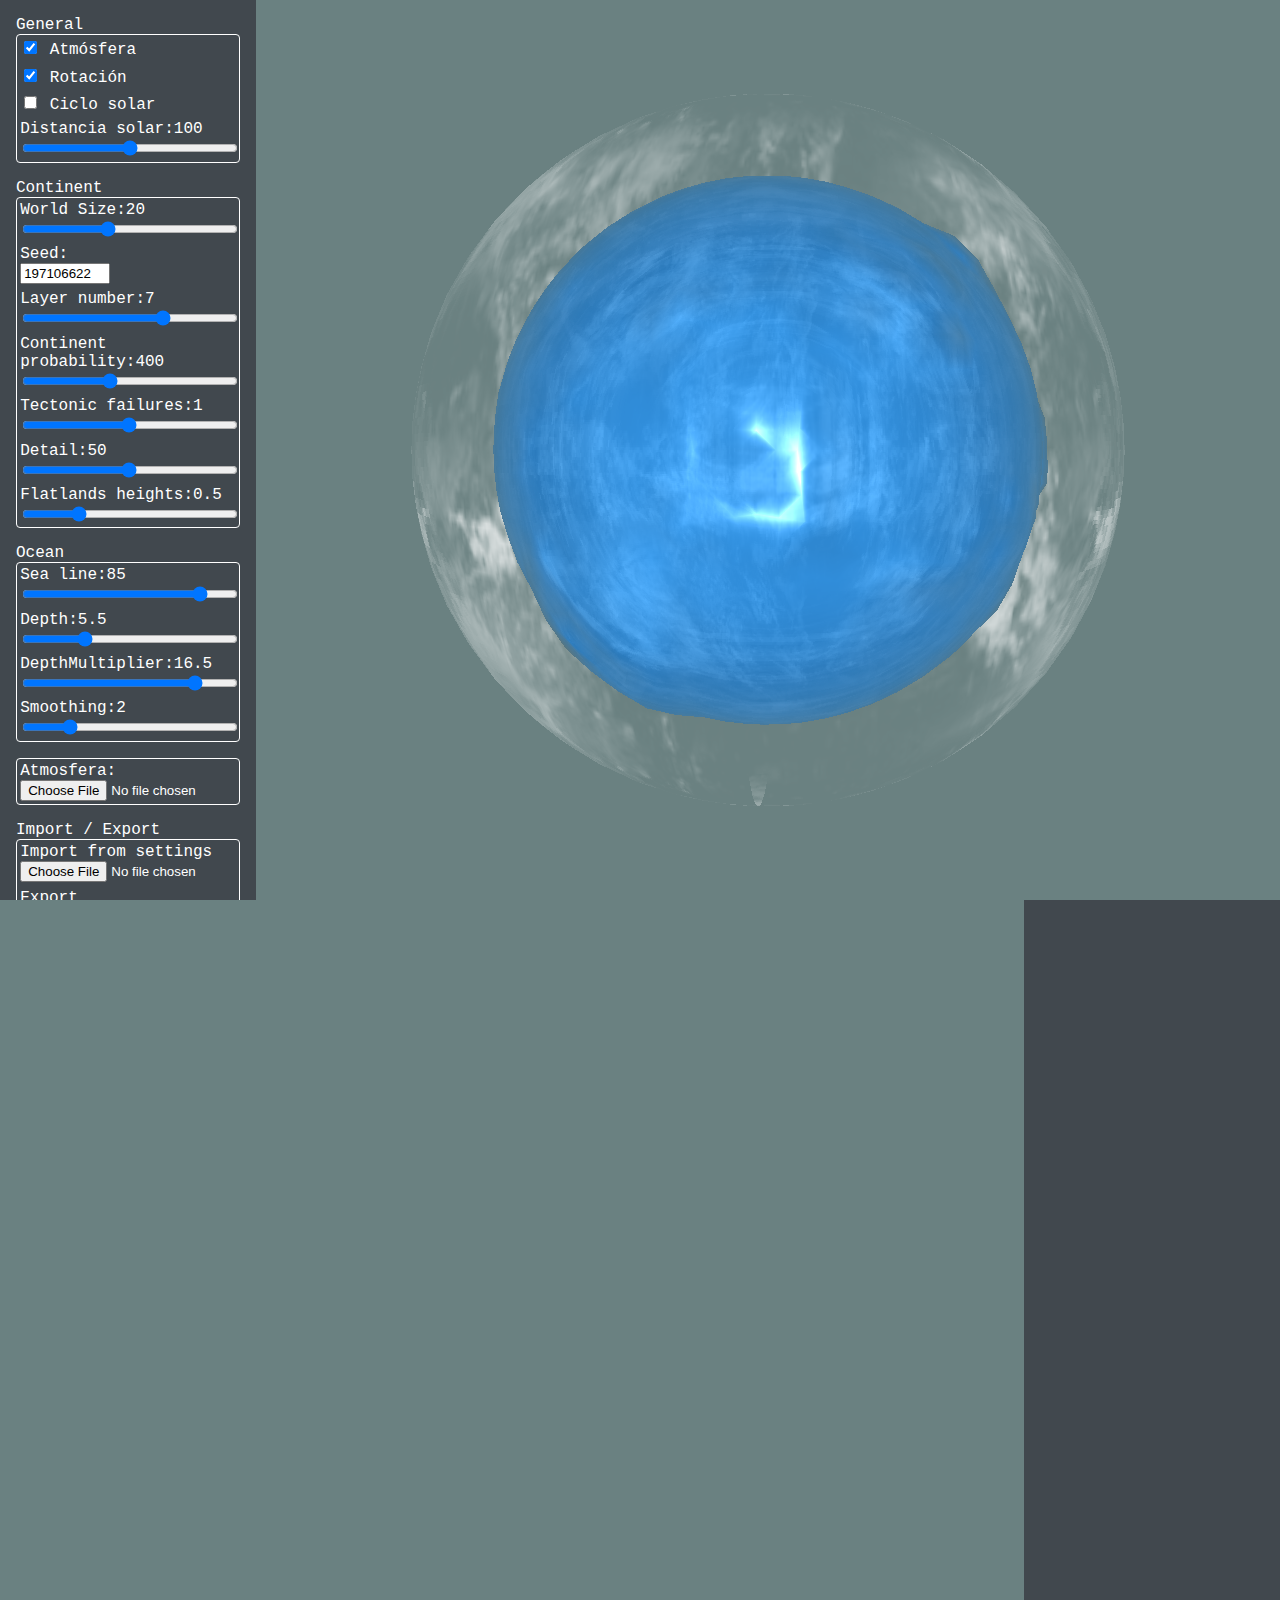
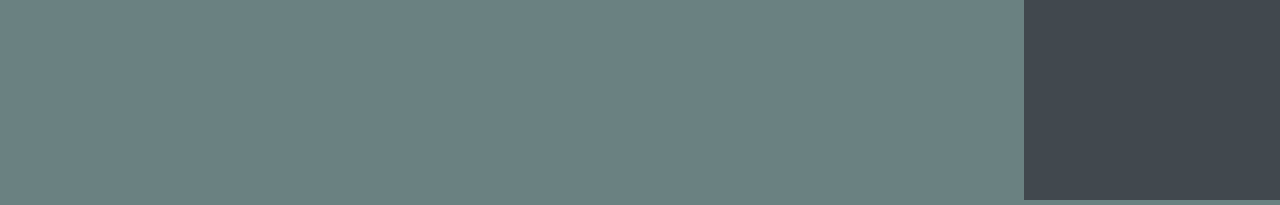
<file: index.html>
<doctype html>
<html>
<head>
<title> FCG 2021 - TP Final</title>

<!-- estilo-->
<link href="style.css" rel="stylesheet">

<!-- <script type="text/javascript" id="includedscript" src="boxdrawer.js"></script> -->
<script type="text/javascript" id="includedscript" src="lightview.js"></script>
<script type="text/javascript" id="includedscript" src="proceduralPlanets.js"></script>
<script type="text/javascript" id="includedscript" src="./utils/noise.js"></script>
<script type="text/javascript" id="includedscript" src="./utils/helpers.js"></script>
<script type="text/javascript" id="includedscript" src="planetDrawer.js"></script>
<script type="text/javascript" id="includedscript" src="sphere.js"></script>
<script type="text/javascript" src="objmesh.js"></script>

</head>
<body onresize="WindowResize()">
    <!-- canvas (WebGL)-->
    <div id="container">
		<div id="controls-div">
			<!-- menu y controles-->
			<div id="controls">
                <div hidden class="control-group"><canvas id="lightcontrol"></canvas><div id="lightcontrol-label">Dirección de la Luz</div></div>
                General
                <div class="control-group">
                    <!-- <div class="control"><input id="show-box" name="show-box" type="checkbox" onchange="DrawScene()" checked /><label for="show-box"> Mostrar caja</label></div> -->
                    <div class="control"><input id="atmosphere" name="atmosphere" type="checkbox" checked onchange="SetAtmosphere(this)"/><label for="atmosphere"> Atmósfera</label></div>
                    <div class="control"><input id="auto-rotate" name="auto-rotate" type="checkbox" checked onchange="AutoRotate(this)"/><label for="auto-rotate"> Rotación</label></div>
                    <div class="control"><input id="auto-rotate-light" name="auto-rotate-light" type="checkbox" onchange="AutoRotateLight(this)"/><label for="auto-rotate-light"> Ciclo solar</label></div>
                    <div class="control"><span id="shininess-label">Distancia solar:</span><span id="shininess-value">1</span><input id="shininess-exp" type="range" min="0" max="100" value="50" oninput="SetShininess(this)"/></div>
                </div>
                Continent
                <div class="control-group">
					<div class="control"><span id="world-size-label">World Size:</span><span id="world-size-value">20</span><input id="world-size" type="range" min="1" max="50" value="20" oninput="ChangeWorldSize(this.value)"/></div>
                    <div class="control"><div id="world-seed-label">Seed:</div><input id="world-seed" type="number" step="100" min="1" maxlength="9" oninput="ChangeWorldSeed(this.value)" style="width: 90px"/></div>
                    <div class="control"><span id="world-numLayers-label">Layer number:</span><span id="world-numLayers-value">7</span><input id="numLayers" type="range" min="1" max="10" value="7" oninput="ChangeContinentNumLayers(this.value)"/></div>
                    <div class="control"><span id="world-scale-label">Continent probability:</span><span id="world-scale-value">400</span><input id="scale" type="range" step="1" min="0" max="1000" value="400" oninput="ChangeContinentScale(this.value)"/></div>
                    <div class="control"><span id="world-persistence-label">Tectonic failures:</span><span id="world-persistence-value">1</span><input id="persistence" type="range" step="0.01" min="0.01" max="2" value="1" oninput="ChangeContinentPersistence(this.value)"/></div>
                    <div class="control"><span id="world-lacunarity-label">Detail:</span><span id="world-lacunarity-value">50</span><input id="lacunarity" type="range" min="1" max="100" step="1" value="50" oninput="ChangeContinentLacunarity(this.value)"/></div>
                    <div class="control"><span id="world-multiplier-label">Flatlands heights:</span><span id="world-multiplier-value">0.5</span><input id="multiplier" type="range" min="0.01" max="2" step="0.01" value="0.5" oninput="ChangeContinentMultiplier(this.value)"/></div>
                </div>
                Ocean
                <div class="control-group">
                    <div class="control"><span id="sea-line-label">Sea line:</span><span id="sea-line-value">85</span><input id="sea-line" type="range" step="1" min="0" max="100" value="85" oninput="ChangeSeaLine(this.value)"/></div>
                    <div class="control"><span id="ocean-depth-label">Depth:</span><span id="ocean-depth-value">5.5</span><input id="ocean-depth" type="range" step="0.01" min="0" max="20" value="5.5" oninput="ChangeOceanDepth(this.value)"/></div>
                    <div class="control"><span id="ocean-depthMultiplier-label">DepthMultiplier:</span><span id="ocean-depthMultiplier-value">16.5</span><input id="ocean-depthMultiplier" type="range" step="0.05" min="0" max="20" value="16.5" oninput="ChangeOceanDepthMultiplier(this.value)"/></div>
                    <div class="control"><span id="ocean-smoothing-label">Smoothing:</span><span id="ocean-smoothing-value">2</span><input id="ocean-smoothing" type="range" step=0.05 min="0" max="10" value="2" oninput="ChangeOceanSmoothing(this.value)"/></div>
                </div>

                <!-- Mountains
                <div class="control-group">
                    <div class="control"><span id="mountain-numLayers-label">Layer number:</span><span id="mountain-numLayers-value">3</span><input id="numLayers" type="range" step=1 min="0" max="10" value="3" oninput="ChangeMountainNumLayers(this.value)"/></div>
                    <div class="control"><span id="mountain-blend-label">Blend:</span><span id="mountain-blend-value">1</span><input id="blend" type="range" step=0.05 min="0.01" max="10" value="1" oninput="ChangeMountainBlend(this.value)"/></div>
                    <div class="control"><span id="mountain-scale-label">Scale:</span><span id="mountain-scale-value">1</span><input id="scale" type="range" step="0.01" min="0.01" max="5" value="1" oninput="ChangeMountainScale(this.value)"/></div>
                <div class="control"><span id="mountain-persistence-label">Smoothness:</span><span id="mountain-persistence-value">0.25</span><input id="persistence" type="range" step="0.01" min="0.01" max="2" value="0.25" oninput="ChangeMountainPersistence(this.value)"/></div>
                    <div class="control"><span id="mountain-lacunarity-label">Detail:</span><span id="mountain-lacunarity-value">0.25</span><input id="lacunarity" type="range" min="0.1" max="4" step="0.01" value="0.25" oninput="ChangeMountainLacunarity(this.value)"/></div>
                    <div class="control"><span id="mountain-multiplier-label">Multiplier:</span><span id="mountain-multiplier-value">1</span><input id="multiplier" type="range" min="0.01" max="2" step="0.01" value="1" oninput="ChangeMountainMultiplier(this.value)"/></div>
                    <div class="control"><span id="mountain-power-label">Power:</span><span id="mountain-power-value">1</span><input id="power" type="range" step=0.05 min="0" max="10" value="1" oninput="ChangeMountainPower(this.value)"/></div>
                    <div class="control"><span id="mountain-gain-label">Gain:</span><span id="mountain-gain-value">1</span><input id="gain" type="range" step=0.05 min="0" max="10" value="1" oninput="ChangeMountainGain(this.value)"/></div>
                    <div class="control"><span id="mountain-offset-label">Offset:</span><span id="mountain-offset-value">1</span><input id="offset" type="range" step=0.05 min="0" max="10" value="1" oninput="ChangeMountainOffset(this.value)"/></div>
                    <div class="control"><span id="mountain-verticalShift-label">VerticalShift:</span><span id="mountain-verticalShift-value">-1</span><input id="verticalShift" type="range" step="0.01" min="-5" max="5" value="0" oninput="ChangeMountainVerticalShift(this.value)"/></div>
                </div> -->

                <div class="control-group">
                    <div class="control">Atmosfera:<br/><input id="texture" type="file" onchange="LoadTexture(this)" accept="image/*"/></div>
                </div>

                Import / Export
                <div class="control-group">
                    <div class="control">Import from settings<br/><input id="texture" type="file" onchange="LoadPlanet(this)" accept=".plnt"/></div>

                    <div class="control">Export<br>
                    <button id="export" onclick="ExportPlanetSettings()">Export planet settings</button><br>
                    <button id="export" onclick="ExportPlanetObj()">Export planet (.obj)</button></div>
                </div>
			</div>
            <img hidden id="texture-img" crossorigin="anonymous"/>
		</div>
		<div id="canvas-div"><canvas id="canvas"></canvas></div>
	</body>
	</div>
    <div id="canvas-div"><canvas id="canvas"></canvas></div><div id="controls-div">
    <!-- menu y controles-->
    <div id="controls">
        
    </div>
    </div>
</body>
</html>
</file>
<file: style.css>
html {
	color: rgb(255, 255, 255);
	background-color: rgb(106, 129, 129);
	font-family: 'Courier New';
	overflow: hidden;
}
body {
	padding: 0;
	margin: 0;
}
input[type=checkbox], label {
	cursor: hand;
}
input[type=range] {
	width: 100%;
}

#container {
    display: flex;
    height: 100%;
}

#canvas {
	display: block;
	position: absolute;
	top:  0;
	left: 0;
	width:  100%;
	height: 100%;
}
#canvas-div {
	position: relative;
}
#controls-div {
	vertical-align: top;
	background-color: rgb(65, 72, 78);
	overflow: auto;
}
#controls {
	padding: 1em;
}
.control-group {
	position: relative;
	max-width: 14em;
	border: solid white;
    border-width: 1px;
    border-radius: 4px;
}
.control {
	padding: 0.2em;
}
#lightcontrol {
	width:  14em;
	height: 14em;
	background-color: rgb(65, 72, 78);
	outline: 1px solid white;
	outline-offset: -1px;
}
#lightcontrol-label {
	position: absolute;
	top: 0.2em;
	left: 0.2em;
	pointer-events: none;
}

@media (orientation: landscape) {
	#canvas-div {
		display: inline-block;
		width:  calc(100% - 16em);
		height: 100%;
	}
	#controls-div {
		display: inline-block;
		width:   16em;
		height: 100%;
	}
	.control-group {
		margin-bottom: 1em;
		overflow: hidden;
	}
	#texture-img {
		width: 100%;
		height: auto;
	}
}
@media (orientation: portrait) {
	#canvas-div {
		width:  100%;
		height: calc(100% - 16em);
	}
	#controls-div {
		width:  100%;
		height: 16em;
	}
	.control-group {
		display: inline-block;
		vertical-align: top;
		margin-left: 2em;
	}
	#texture-img {
		width: auto;
		height: calc( 100% - 2em );
	}
}
</file>
